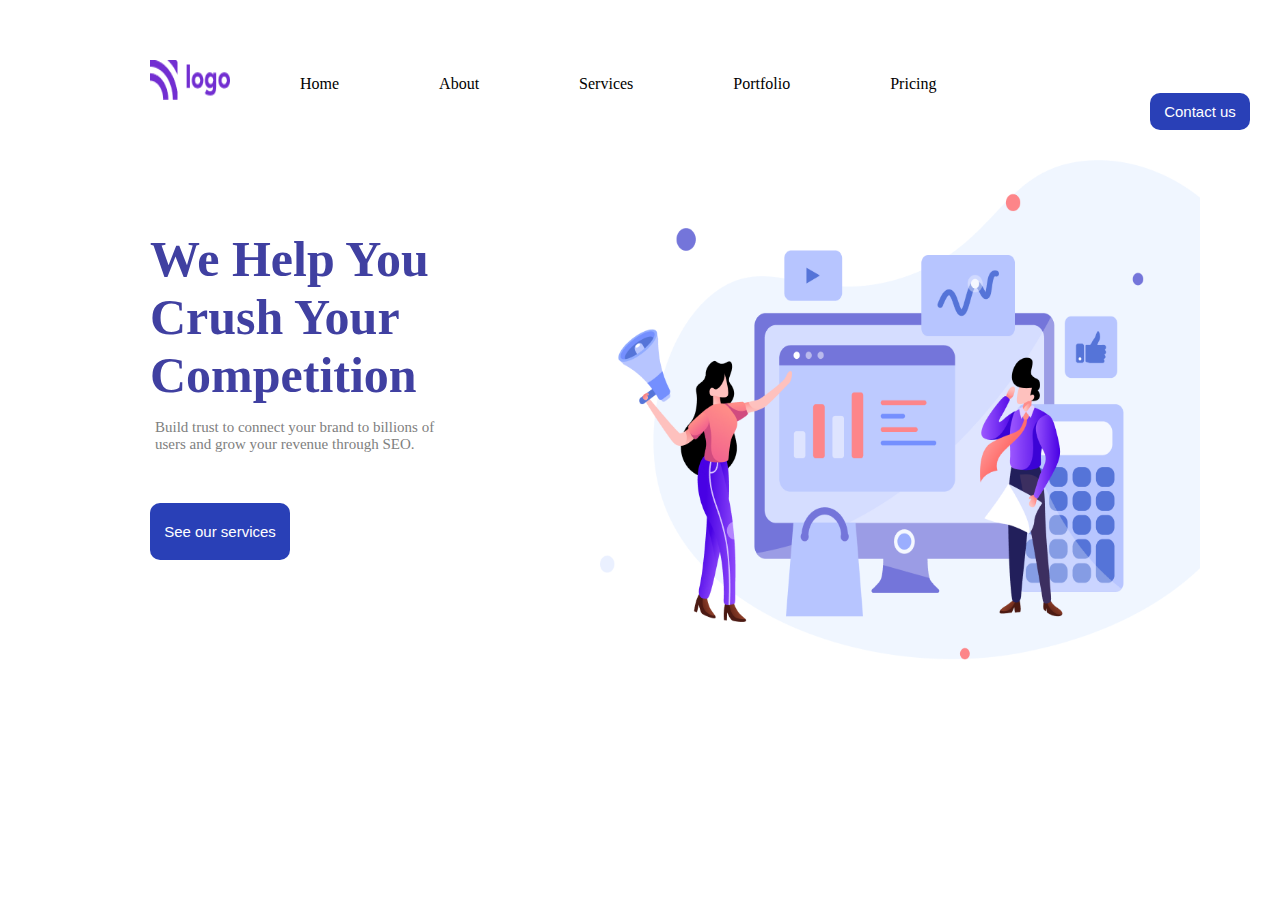
<file: project4/index.html>
<!DOCTYPE html>
<html lang="en">
<head>
    <meta charset="UTF-8">
    <meta http-equiv="X-UA-Compatible" content="IE=edge">
    <meta name="viewport" content="width=device-width, initial-scale=1.0">
    <title>project4</title>
    <link rel="stylesheet" href="./style1.css">
    <link rel="preconnect" href="https://fonts.googleapis.com" />
    <link rel="preconnect" href="https://fonts.gstatic.com" crossorigin />
    <link
      href="https://fonts.googleapis.com/css2?family=Poppins:wght@200;300;400;500;600;700;800&display=swap"
      rel="stylesheet"
    />
</head>
<body>
    <div class="container">
        <section class="logo">
        <nav class="nav left section">
       <div class="nav-container">
            <img src="./Logo.png">
        </div>
        <div  class="items">       
<ul class="list">
    <li class="list-items">Home</li>
    <li class="list-items">About</li>
    <li class="list-items">Services</li>
    <li class="list-items">Portfolio</li>
    <li class="list-items">Pricing</li>
</ul>
</div>
<div class="button">
<button class="nav-button">Contact us</button>
</div>
</nav>
</section>
<!-- left side -->
<section aria-label="banner">
    <div class="banner-container">
       
       <div>
        <h1 class="heading">
          We Help You  <br> Crush  Your <br> Competition
        </h1>
         <p class="description">
          Build trust to connect your brand to billions of <br> users and grow
          your revenue through SEO.
        </p>
         <button class="navbutton">See our services</button>
      </div> 
       <!--Right  -->
       <div>
        <img src="./Header Illustration.png">
       </div>
    </div>
  

    
</body>
</html>
</file>
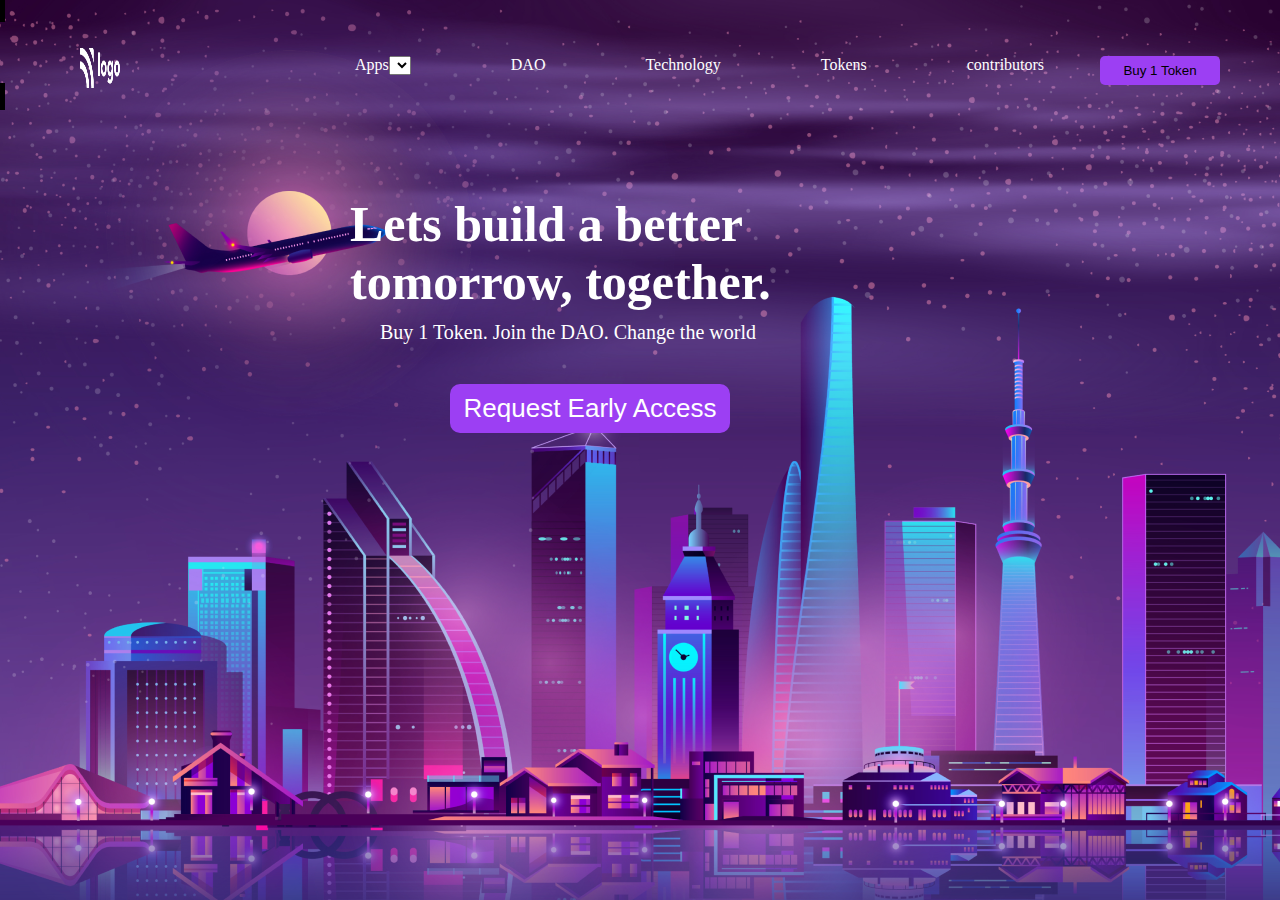
<file: project5/index.html>
<!DOCTYPE html>
<html lang="en">
<head>
    <meta charset="UTF-8">
    <meta http-equiv="X-UA-Compatible" content="IE=edge">
    <meta name="viewport" content="width=device-width, initial-scale=1.0">
    <title>Pro 5</title>
    <link rel="stylesheet" href="style1.css">
    <link rel="preconnect" href="https://fonts.googleapis.com" />
    <link rel="preconnect" href="https://fonts.gstatic.com" crossorigin />
    <link
      href="https://fonts.googleapis.com/css2?family=Poppins:wght@200;300;400;500;600;700;800&display=swap"
      rel="stylesheet"
    />
    <link rel="preconnect" href="https://fonts.googleapis.com" />
    <link rel="preconnect" href="https://fonts.gstatic.com" crossorigin />
    <link
      href="https://fonts.googleapis.com/css2?family=Montserrat:wght@600;700;800&display=swap"
      rel="stylesheet"
    />
</head>
<body>
    <div class="container">
        <navbar class="nav">
            <img src="./white-logo.png">
            </div>
            <div class="line">
                
            </div>
            <div class="list-items">
            <ul class="list">
                <li class="items">Apps<select name="app"></select>
                   
                <li class="items">DAO</li>
                <li class="items">Technology</li>
                <li class="items">Tokens</li>
                <li class="items">contributors</li>
            </ul>
        </div>
            <div>
                <button class="button-small">Buy 1 Token</button>
              </div>
        </navbar>
        <section aria-label="hero">
            <div class="hero">
              <h1 class="hero-heading">Lets build a better <br> tomorrow, together.</h1>
              <p class="hero-description">
                Buy 1 Token. Join the DAO. Change the world
              </p>
              <button class="button">Request Early Access</button> 
            </div>
          </section> 
            </div>
</body>
</html>
</file>
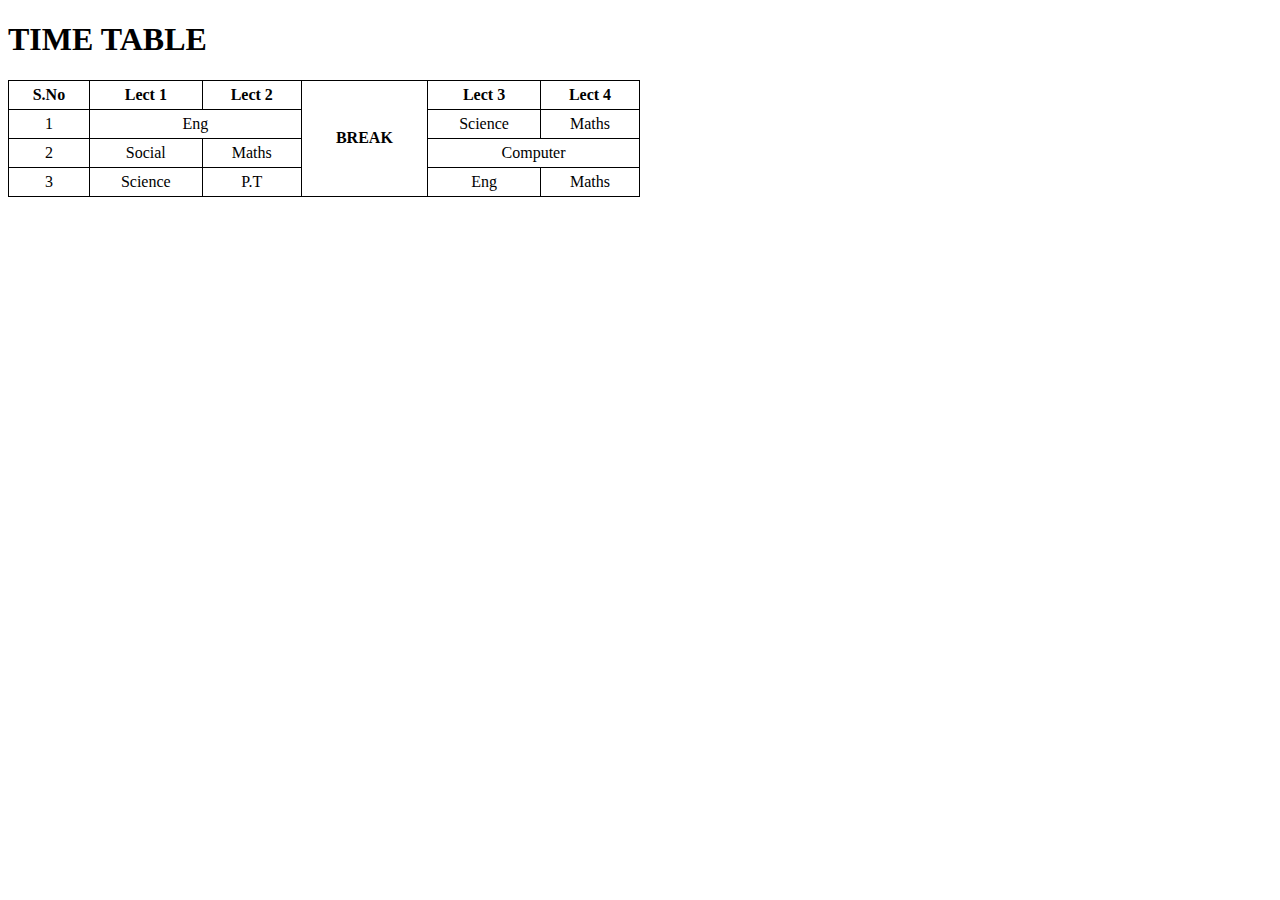
<file: border table.html>
<!DOCTYPE html>
<html lang="en">
<head>
    <meta charset="UTF-8">
    <meta http-equiv="X-UA-Compatible" content="IE=edge">
    <meta name="viewport" content="width=device-width, initial-scale=1.0">
    <title>Document</title>
</head>
<h1>TIME TABLE</h1>
<style>
    
    table,
    th,
    td {
        border: 1px solid black;
        border-collapse: collapse;
    }
    th,
    td {
        padding: 5px;
        text-align: center;
    }
</style>
<body>
    <table style ="width:50%">
        <tr>
            <th>S.No</th>
            <th>Lect 1</th>
            <th>Lect 2</th>
            <th rowspan ="4">BREAK</th>
            <th>Lect 3</th>
            <th>Lect 4</th>
        </tr>
        <tr>
            <td>1</td>
            <td colspan ="2">Eng</td>
            <td >Science</td>
            <td>Maths</td>
        </tr>    
        <tr>
            <td>2</td>
            <td>Social</td>
            <td>Maths</td>
            <td colspan ="2">Computer</td>
      </tr>
      <tr>
            <td>3</td>
            <td>Science</td>
            <td>P.T</td>
            <td>Eng</td>
            <td>Maths</td>
        
      </tr>

    </table>
</body>
</html>
</file>
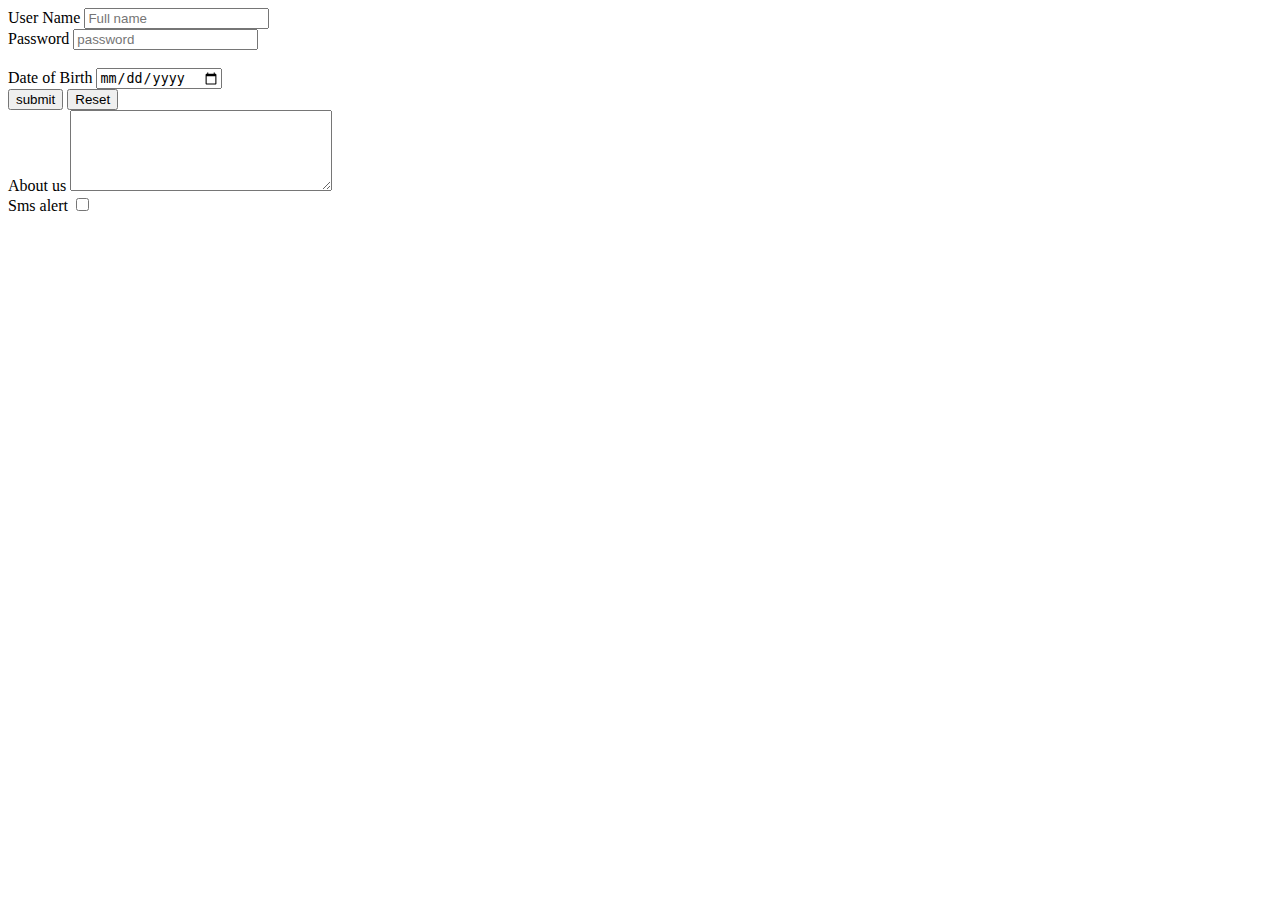
<file: form.html>
<!DOCTYPE html>
<html lang="en">
<head>
    <meta charset="UTF-8">
    <meta http-equiv="X-UA-Compatible" content="IE=edge">
    <meta name="viewport" content="width=device-width, initial-scale=1.0">
    <title>Document</title>
</head>
<style>
    { 
        padding:50px 20px 30px;
    }
</style>
<body>
   <div>
    User Name <input type="text" Name="user name" required placeholder="Full name"> 

   </div>
   <div>
    Password <input type ="text"Password placeholder ="password">

   </div><br>
   <div>
    Date of Birth <input type="Date" name=" DOB" id="DOB" min="2000-01-01">
   </div>
<button type ="submit">submit</button>

<button type ="reset">Reset</button>
<div>
   <label>About us</label>
    <textarea name="about us" id="about us" cols="30" rows="5"></textarea>
</div>
<div>
    <label for="smsalert">Sms alert</label>
    <input type="checkbox" name="sms alert" id="smsalert">
    
</div>
</body>
</html>
</file>
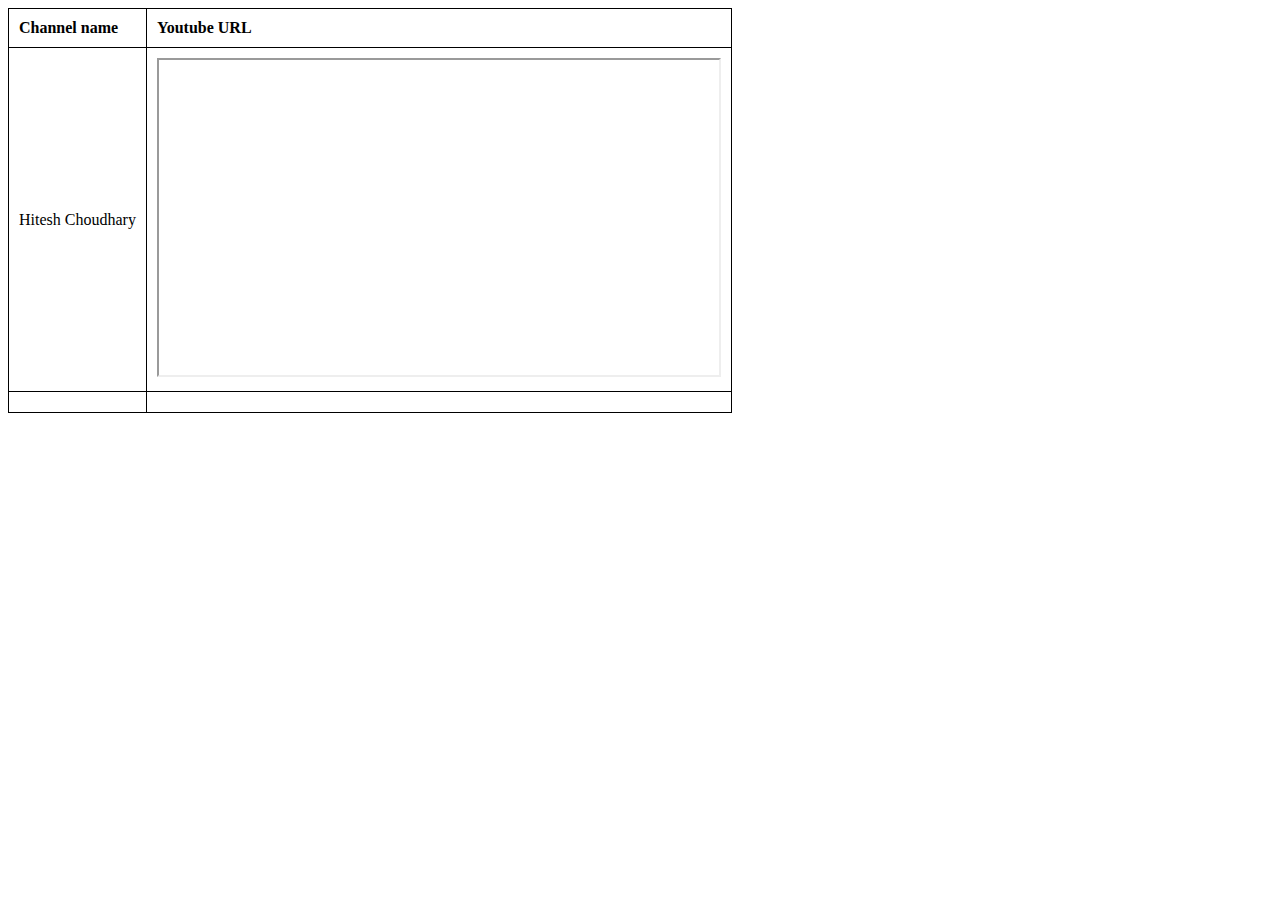
<file: url.html>
<!DOCTYPE html>
<html lang="en">
<head>
    <meta charset="UTF-8">
    <meta http-equiv="X-UA-Compatible" content="IE=edge">
    <meta name="viewport" content="width=device-width, initial-scale=1.0">
    <title>Document</title>
</head>
<style>
    
    table,
    th,
    td {
        border: 1px solid black;
        border-collapse: collapse;
    }
    th,
    td {
        padding: 10px;
        text-align: left;
    }
</style>

<body>
   
   
    <table syle = width:60%>
    <tr>
        <th>Channel name</th>
        <th>Youtube URL</th>
    </tr>
    <tr>
        <td>Hitesh Choudhary </td>
        <td> <iframe  src=
            "https://www.youtube.com/embed/0IPbKyLVDh4"  width="560" height="315" ></iframe>
        </td>
     </tr>
     <tr>
        <td></td>
     </tr>
</table>
</body>
</html>
</file>
<file: project4/style1.css>
*{
    margin: 0;
    padding: 0;
}
.nav-container img{
    display: flex;
    position: relative;
    width: 80px;
    height: 40px;
    margin-left: 150px;
    margin-top: 60px;
}
.list{
    display: flex;
    list-style: none;
    color:black;
    margin-left: 250px;
    margin-top: -45px;
}
li{
    margin-top: 20px;
    margin-left: 50px;
    margin-right: 50px;
}
.button{
    display: flex;
    margin-left: 1150px;
    margin-top: -45;
    }
    .nav-button{
        color: white;
    padding: 10px 10px;
    width: 100px;
    background-color: #2940b7;
    border-radius: 10px;
    border: none;
    font-size: 15px;
    justify-content: center;
    align-items: center;
    }
    .heading{
        display: flex;
        color: #4040a1;
        font-size: 50px;
        margin-left: 150px;
        margin-top: 100px;
    }
    .description{
        display: flex;
        font-size: 15px;
        color: grey;
        margin-left: 155px;
        margin-top: 15px;
    }
    .navbutton{
        display: flex;
        margin-left: 150px;
        margin-top: 50px;
        width: 100px;
        padding: 10px 14px;
    }

    .navbutton{
        color: white;
        padding: 20px 10px;
        width: 140px;
        background-color:#2940b7;
        border-radius: 10px;
        border: none;
        font-size: 15px;
        justify-content: center;
        align-items: center;
    }
    .banner-container img{
        display: flex;
        width: 600px;
        height: 500px;
        margin-left: 600px;
        margin-top: -400px;
    }
    li:hover{
        background-color: white;
        color: black;
        font-weight: bolder;
        transition: 0.3 ease-in-out;
        cursor: pointer;
        padding: 0;
    }
</file>
<file: project5/style1.css>
*{
    margin:0;
    padding:0;
}
body{
    background-image: url(./bg.png);
    box-sizing: border-box;
}
.nav{
    background-color: black;
    padding: 5px 5px;
}
img{
    display: flex;
    position:relative;
    width: 40px;
    height: 40px;
    margin-top: 30px;
    margin-left: 80px;
}
.list{
    display:flex;
    color: white;
    margin-left: 250px;
    margin-top: -10px;
    border-left: 5px solid white;
}
.items{
    display:inline;
    list-style: none;
    margin-left: 100px;
    margin-top: -40px;
}
.button-small{
    display: flex;
    /* position: absolute; */
    margin-left: 1100px;
    margin-top:-40px;
    padding: 7px 7px;
    width: 120px;
    border-radius: 5px;
    justify-content: center;
    background-color: rgb(156, 63, 243);
    border: none;
}
.hero-heading{
    display: flex;
    color: white;
    font-size: 50px;
    margin-left: 350px;
    margin-top: 110px;
}
.hero-description{
    display: flex;
    color: white;
    font-size: 20px;
    margin-left:380px ;
    margin-top:10px ;
}
.button{
    display: flex;
    width: 280px;
    margin-left: 450px;
    margin-top: 40px ;
    padding: 9px 9px;
    justify-content: center;
    color: white;
    font-size: 26px;
    background-color:rgb(156, 63, 243) ;
    border: none;
    border-radius: 10px;
}
</file>
